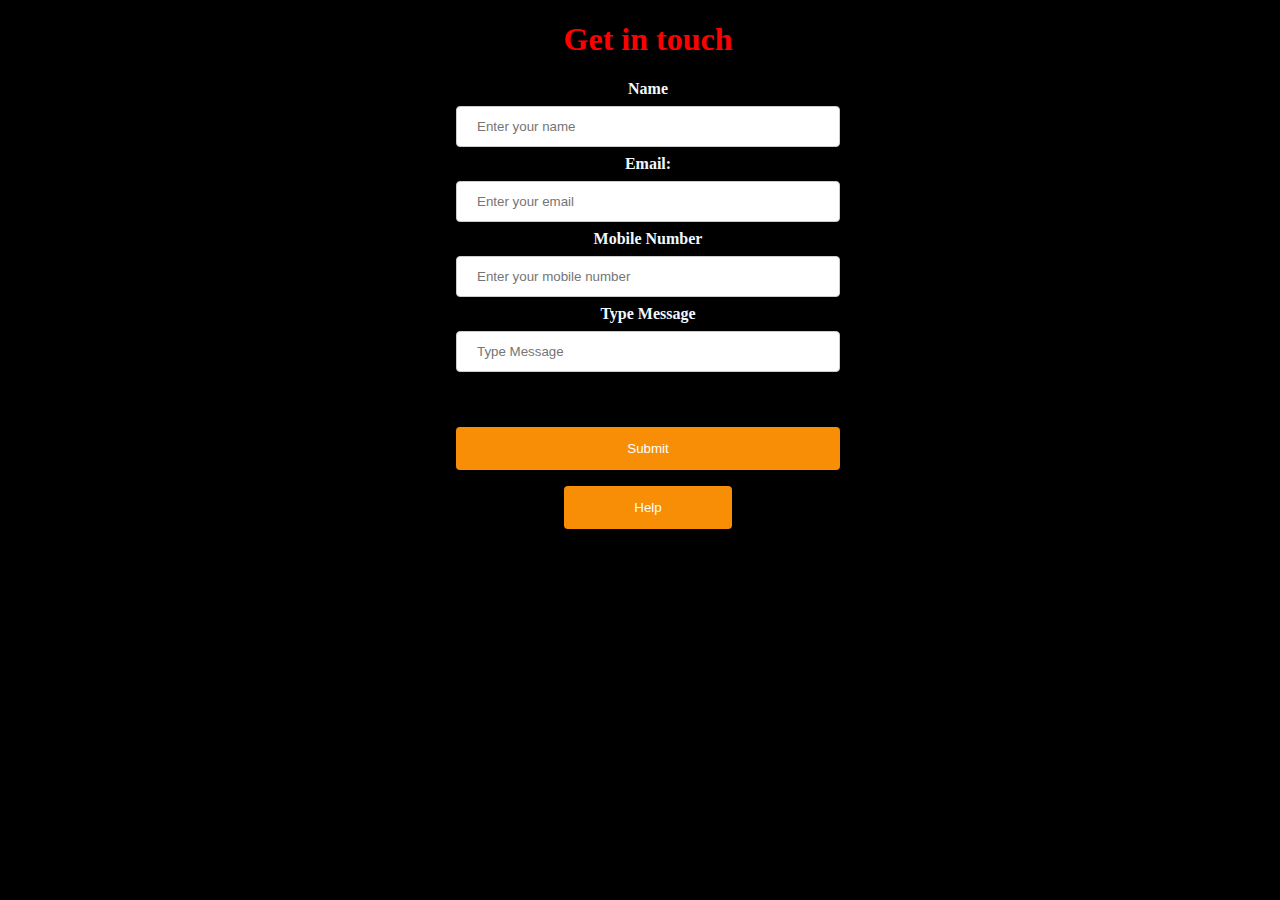
<file: lifefitnessgymm-main/lifefitnessgymm-main/lifefitness/contact.html>
<!DOCTYPE html>
<html lang="en">

<head>
  <meta charset="UTF-8">
  <meta http-equiv="X-UA-Compatible" content="IE=edge">
  <meta name="viewport" content="width=device-width, initial-scale=1.0">
  <title>Contact</title>

</head>

<body>

  
  <h1 align="center" style="color: red;"><b>Get in touch</b></h1> 

  <form align="center" action="https://formsubmit.co/hashbizz01@gmail.com" method="POST">
    <h4> <label type="text" style="color:aliceblue">Name</label><br>
      <input required="" type="text" class="form-control" minlength="3" maxlength="25" pattern="^[a-zA-Z ]*$"
        name="firstName" title="Please enter alphabets" placeholder="Enter your name" value=""><br>
      <label type="text" style="color:aliceblue">Email:</label><br>
      <input type="text" name="email" required="" title="Enter valid email"
        pattern="^[a-zA-Z0-9._%+-]+@[a-zA-Z0-9.-]+\.[a-zA-Z]{2,4}$" placeholder="Enter your email" value=""><br>
      <label for="mobileNo" style="color: aliceblue;">Mobile Number</label><br>
      <input type="text" maxlength="10" name="mobileNo" required="" pattern="[5-9]{1}[0-9]{9}"
        title="Enter valid 10 digit mobile number" placeholder="Enter your mobile number" value="">
      <br>
      <label for="description" style="color: aliceblue;">Type Message </label><br>
      <input type="text" id="description" name="description" placeholder="Type Message" value="" ><br><br>
    </h4>

    <input type="submit" value="Submit"><br>
    <a href="mailto:hashbizz01@gmail.com"><input type="back" value="Help"></a>
  </form>


</body>
<style>

  
  body {
    text-align: justify;
    color: rgb(0, 0, 0);
    width: 100%;
    background-color: black;
    background-repeat: no-repeat;
    background-attachment: fixed;
    background-size: cover;
  }

  input[type=text],
  select {
    width: 30%;
    padding: 12px 20px;
    margin: 8px 0;
    display: inline-block;
    border: 1px solid #ccc;
    border-radius: 4px;
    box-sizing: border-box;
  }

  input[type=submit] {
    width: 30%;
    background-color: #f78e05;
    color: white;
    padding: 14px 20px;
    margin: 8px 0;
    border: none;
    border-radius: 4px;
    cursor: pointer;
  }

  input[type=submit]:hover {
    background-color: #45a049;
  }

  input[type=back] {
    width: 10%;
    background-color: #f78e05;
    color: white;
    padding: 14px 20px;
    margin: 8px 0;
    border: none;
    border-radius: 4px;
    cursor: pointer;
    text-align: center;
  }

  input[type=back]:hover {
    background-color: #45a049;
  }
  








 
</style>

</html>
</file>
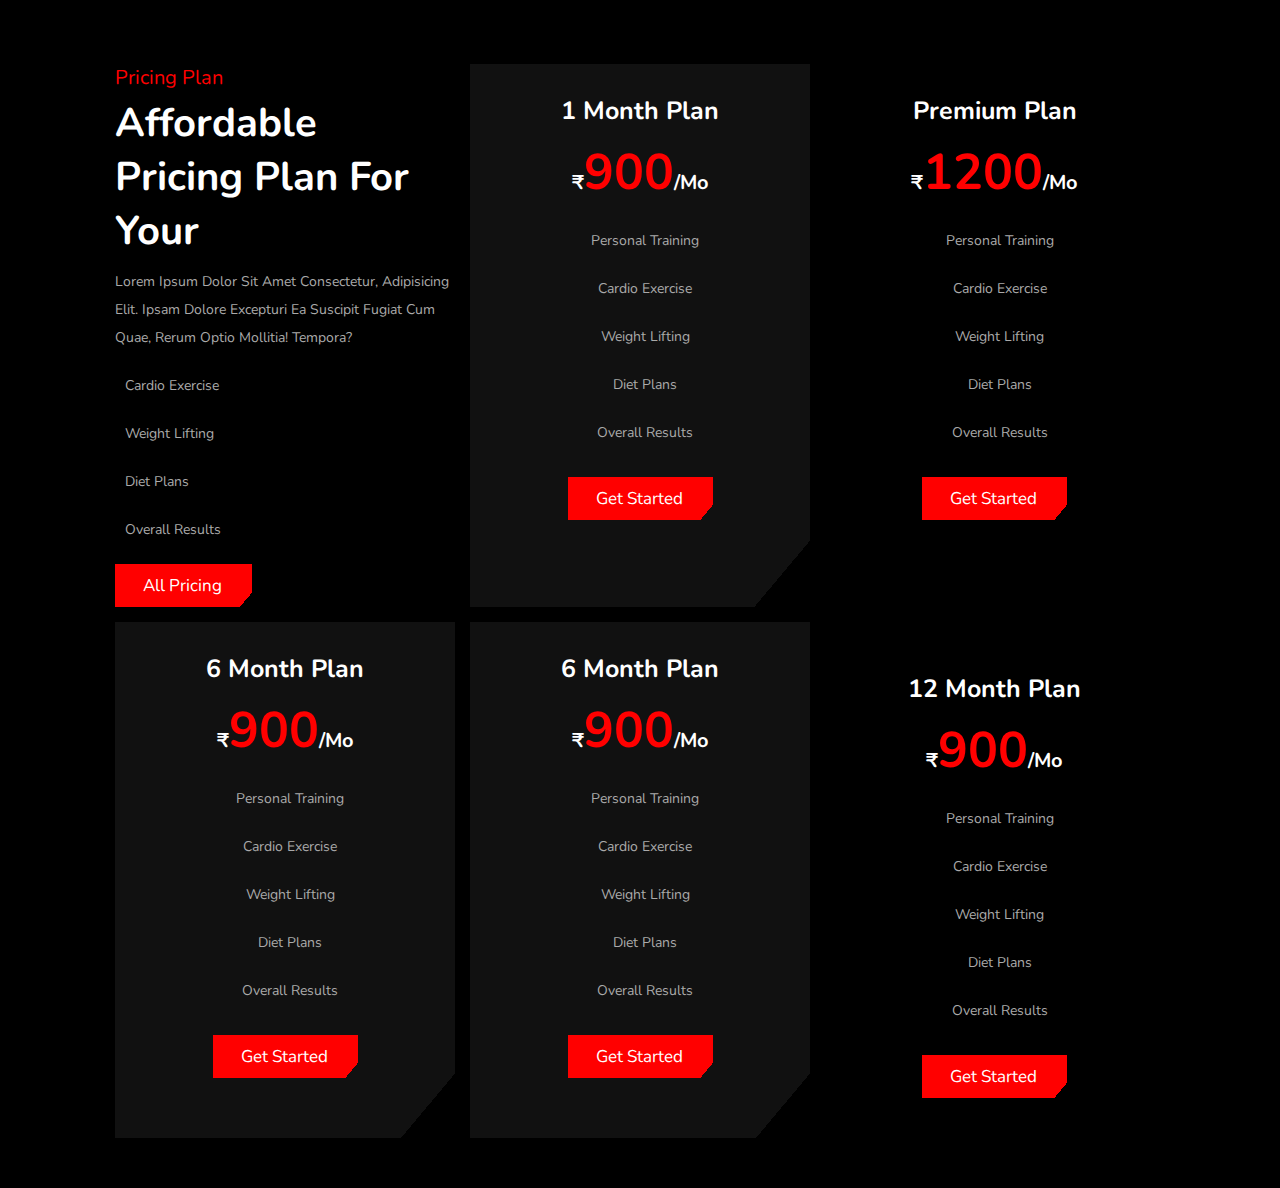
<file: lifefitnessgymm-main/lifefitnessgymm-main/lifefitness/pricing.html>
<!DOCTYPE html>
<html lang="en">
<head>
    <meta charset="UTF-8">
    <meta http-equiv="X-UA-Compatible" content="IE=edge">
    <meta name="viewport" content="width=device-width, initial-scale=1.0">
    <title>Document</title>\
    <link rel="stylesheet" href="./frontpage.css">
</head>
<body>
    <section class="pricing" id="pricing">

        <div class="information">
            <span>pricing plan</span>
            <h3>affordable pricing plan for your</h3>
            <p>Lorem ipsum dolor sit amet consectetur, adipisicing elit. Ipsam dolore excepturi ea suscipit fugiat cum
                quae, rerum optio mollitia! Tempora?</p>
            <p> <i class="fas fa-check"></i> cardio exercise </p>
            <p> <i class="fas fa-check"></i> weight lifting </p>
            <p> <i class="fas fa-check"></i> diet plans </p>
            <p> <i class="fas fa-check"></i> overall results </p>
            <a href="#" class="btn">all pricing</a>
        </div>

        <div class="plan basic">
            <h3>1 month plan</h3>
            <div class="price"><span>₹</span>900<span>/mo</span></div>
            <div class="list">
                <p> <i class="fas fa-check"></i> personal training </p>
                <p> <i class="fas fa-uncheck"></i> cardio exercise </p>
                <p> <i class="fas fa-check"></i> weight lifting </p>
                <p> <i class="fas fa-uncheck"></i> diet plans </p>
                <p> <i class="fas fa-check"></i> overall results </p>
            </div>
            <a href="https://wa.me/9816759576" class="btn">get started</a>
        </div>

        <div class="plan">
            <h3>Premium plan</h3>
            <div class="price"><span>₹</span>1200<span>/mo</span></div>
            <div class="list">
                <p> <i class="fas fa-check"></i> personal training </p>
                <p> <i class="fas fa-check"></i> cardio exercise </p>
                <p> <i class="fas fa-check"></i> weight lifting </p>
                <p> <i class="fas fa-check"></i> diet plans </p>
                <p> <i class="fas fa-check"></i> overall results </p>
            </div>
            <a href="https://wa.me/9816759576" class="btn">get started</a>
        </div>
        <div class="plan basic">
            <h3>6 month plan</h3>
            <div class="price"><span>₹</span>900<span>/mo</span></div>
            <div class="list">
                <p> <i class="fas fa-check"></i> personal training </p>
                <p> <i class="fas fa-uncheck"></i> cardio exercise </p>
                <p> <i class="fas fa-check"></i> weight lifting </p>
                <p> <i class="fas fa-uncheck"></i> diet plans </p>
                <p> <i class="fas fa-check"></i> overall results </p>
            </div>
            <a href="https://wa.me/9816759576" class="btn">get started</a>
        </div>
        <div class="plan basic">
            <h3>6 month plan</h3>
            <div class="price"><span>₹</span>900<span>/mo</span></div>
            <div class="list">
                <p> <i class="fas fa-check"></i> personal training </p>
                <p> <i class="fas fa-uncheck"></i> cardio exercise </p>
                <p> <i class="fas fa-check"></i> weight lifting </p>
                <p> <i class="fas fa-uncheck"></i> diet plans </p>
                <p> <i class="fas fa-check"></i> overall results </p>
            </div>
            <a href="https://wa.me/9816759576" class="btn">get started</a>
        </div>
        <div class="plan">
            
            <div class="plan normal">
                <h3>12 month Plan</h3>
                <div class="price"><span>₹</span>900<span>/mo</span></div>
                <div class="list">
                    <p> <i class="fas fa-check"></i> personal training </p>
                    <p> <i class="fas fa-check"></i> cardio exercise </p>
                    <p> <i class="fas fa-check"></i> weight lifting </p>
                    <p> <i class="fas fa-check"></i> diet plans </p>
                    <p> <i class="fas fa-check"></i> overall results </p>
                </div>
                <a href="https://wa.me/9816759576" class="btn">get started</a>
            </div>
            
            

    </section>
    <script src="./script.js"></script>
</body>



</html>
</file>
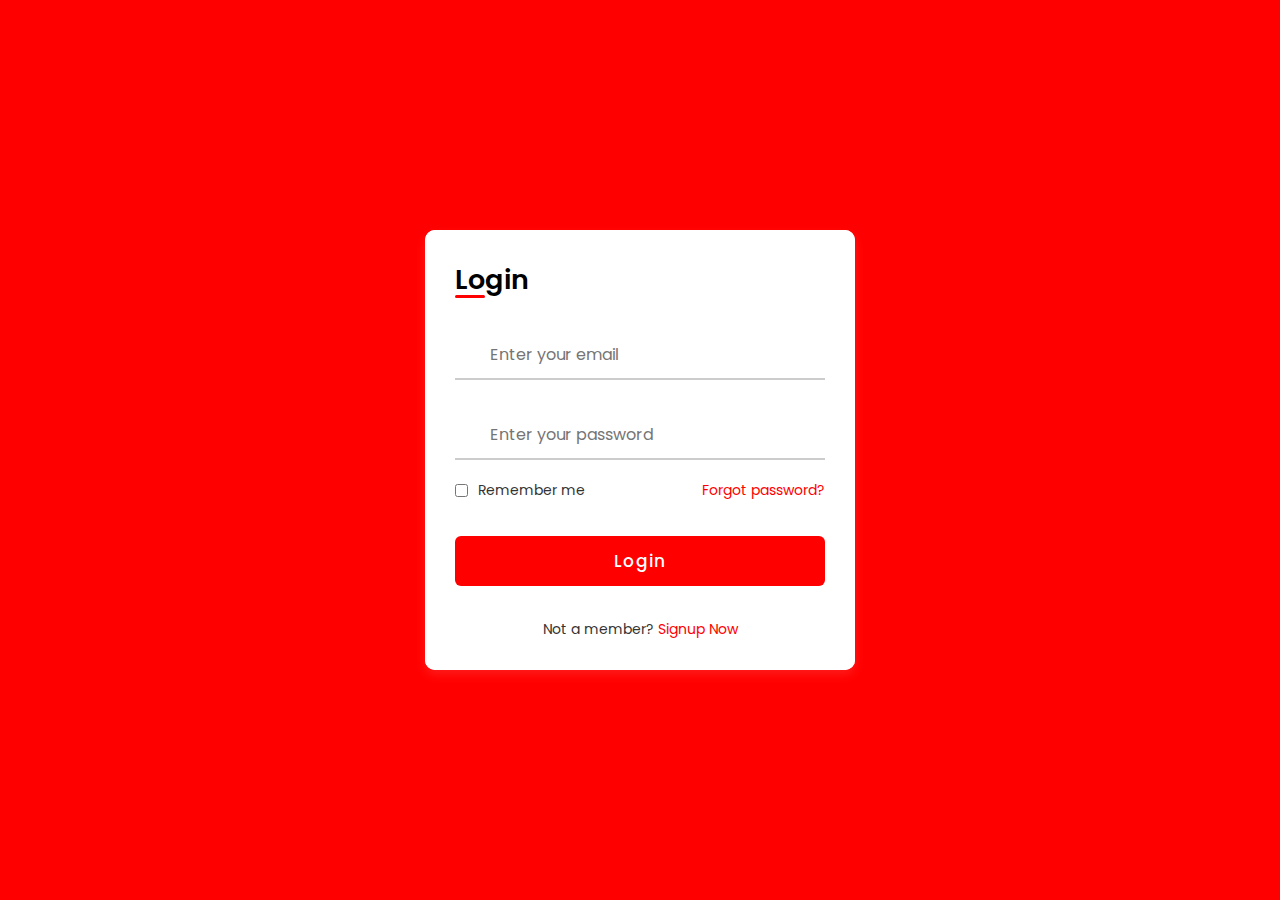
<file: lifefitnessgymm-main/lifefitnessgymm-main/lifefitness/account/account.html>
<!DOCTYPE html>
<!-- Coding By CodingNepal - codingnepalweb.com -->
<html lang="en">
<head>
    <meta charset="UTF-8">
    <meta http-equiv="X-UA-Compatible" content="IE=edge">
    <meta name="viewport" content="width=device-width, initial-scale=1.0">
    
    <!-- ===== Iconscout CSS ===== -->
    <link rel="stylesheet" href="https://unicons.iconscout.com/release/v4.0.0/css/line.css">

    <!-- ===== CSS ===== -->
    <link rel="stylesheet" href="account.css">
         
    <title>Login & Registration Form</title> 
</head>
<body>
    
    <div class="container">
        <div class="forms">
            <div class="form login">
                <span class="title">Login</span>

                <form action="#">
                    <div class="input-field">
                        <input type="text" placeholder="Enter your email" required>
                        <i class="uil uil-envelope icon"></i>
                    </div>
                    <div class="input-field">
                        <input type="password" class="password" placeholder="Enter your password" required>
                        <i class="uil uil-lock icon"></i>
                        <i class="uil uil-eye-slash showHidePw"></i>
                    </div>

                    <div class="checkbox-text">
                        <div class="checkbox-content">
                            <input type="checkbox" id="logCheck">
                            <label for="logCheck" class="text">Remember me</label>
                        </div>
                        
                        <a href="#" class="text">Forgot password?</a>
                    </div>

                    <div class="input-field button">
                        <input type="button" value="Login">
                    </div>
                </form>

                <div class="login-signup">
                    <span class="text">Not a member?
                        <a href="#" class="text signup-link">Signup Now</a>
                    </span>
                </div>
            </div>

            <!-- Registration Form -->
            <div class="form signup">
                <span class="title">Registration</span>

                <form action="#">
                    <div class="input-field">
                        <input type="text" placeholder="Enter your name" required>
                        <i class="uil uil-user"></i>
                    </div>
                    <div class="input-field">
                        <input type="text" placeholder="Enter your email" required>
                        <i class="uil uil-envelope icon"></i>
                    </div>
                    <div class="input-field">
                        <input type="password" class="password" placeholder="Create a password" required>
                        <i class="uil uil-lock icon"></i>
                    </div>
                    <div class="input-field">
                        <input type="password" class="password" placeholder="Confirm a password" required>
                        <i class="uil uil-lock icon"></i>
                        <i class="uil uil-eye-slash showHidePw"></i>
                    </div>

                    <div class="checkbox-text">
                        <div class="checkbox-content">
                            <input type="checkbox" id="termCon">
                            <label for="termCon" class="text">I accepted all terms and conditions</label>
                        </div>
                    </div>

                    <div class="input-field button">
                        <input type="button" value="Signup">
                    </div>
                </form>

                <div class="login-signup">
                    <span class="text">Already a member?
                        <a href="#" class="text login-link">Login Now</a>
                    </span>
                </div>
            </div>
        </div>
    </div>

     <script src="account.js"></script> 
</body>
</html>
</file>
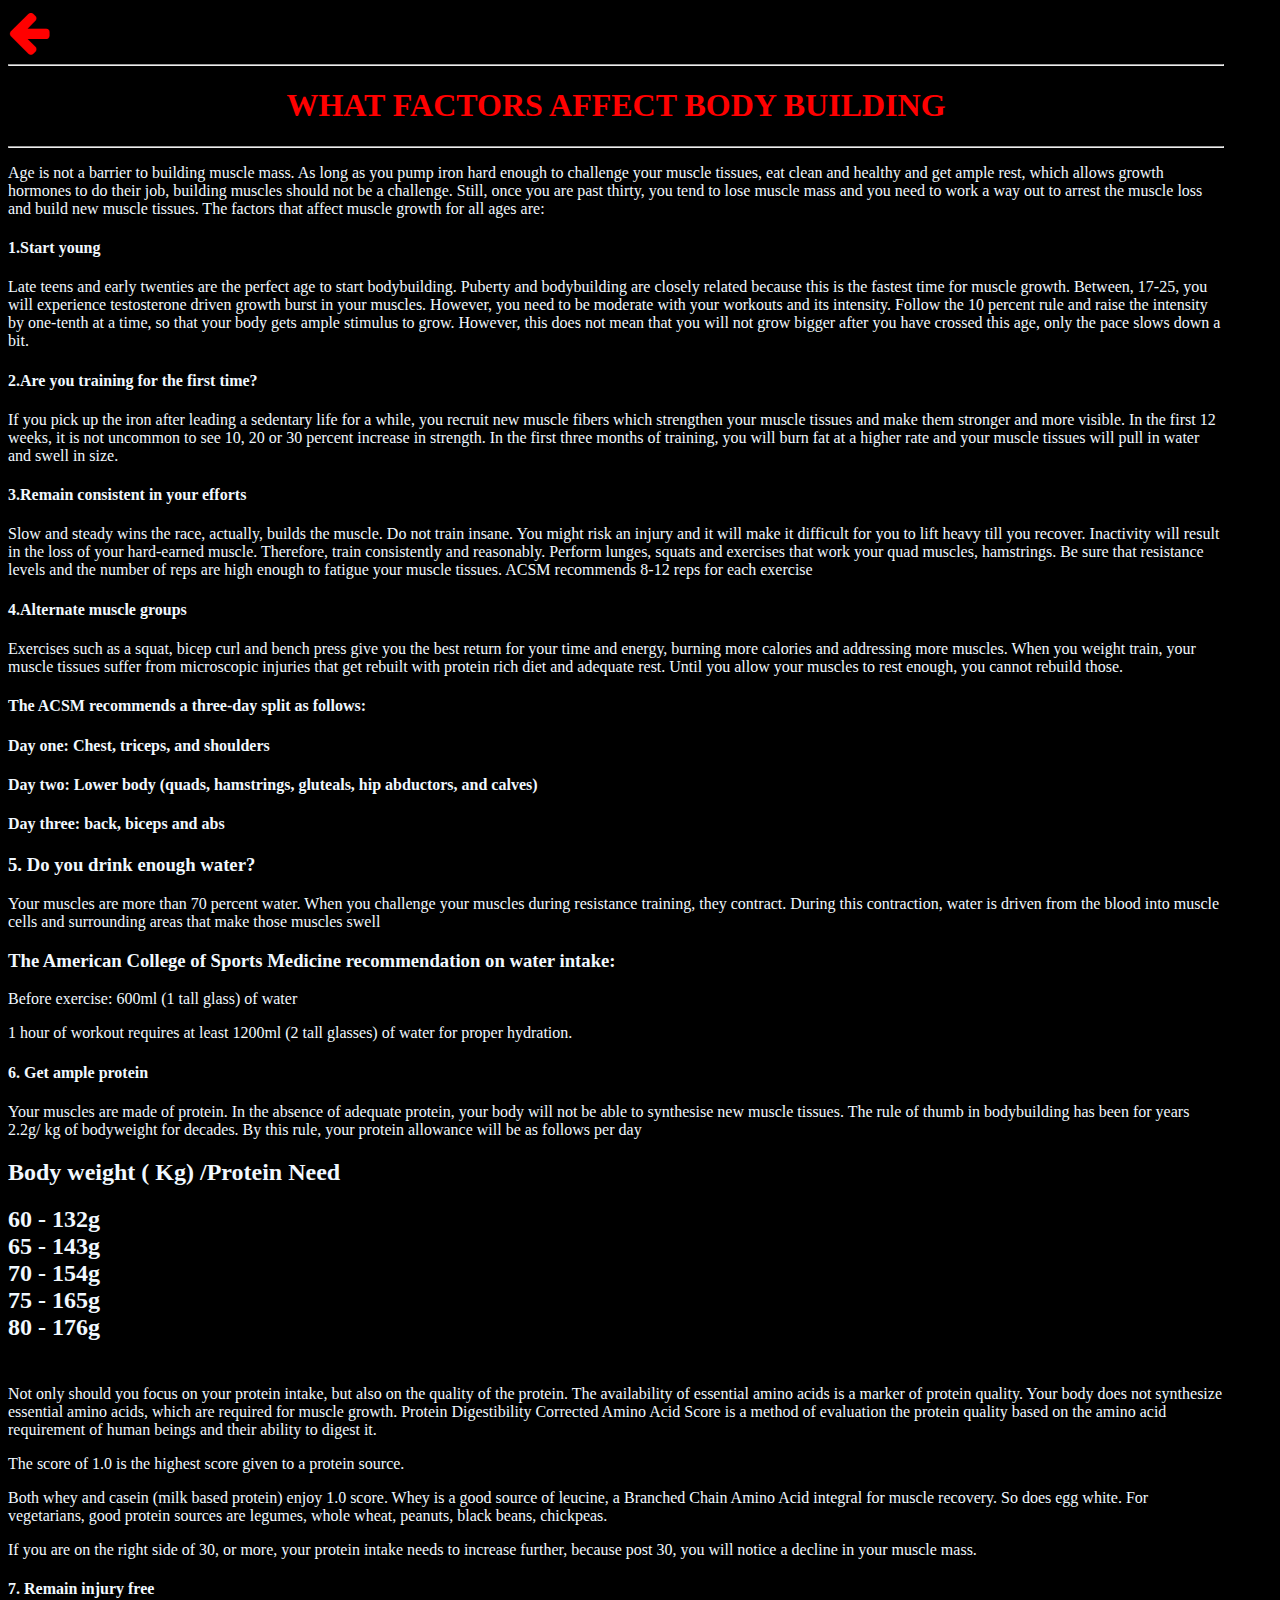
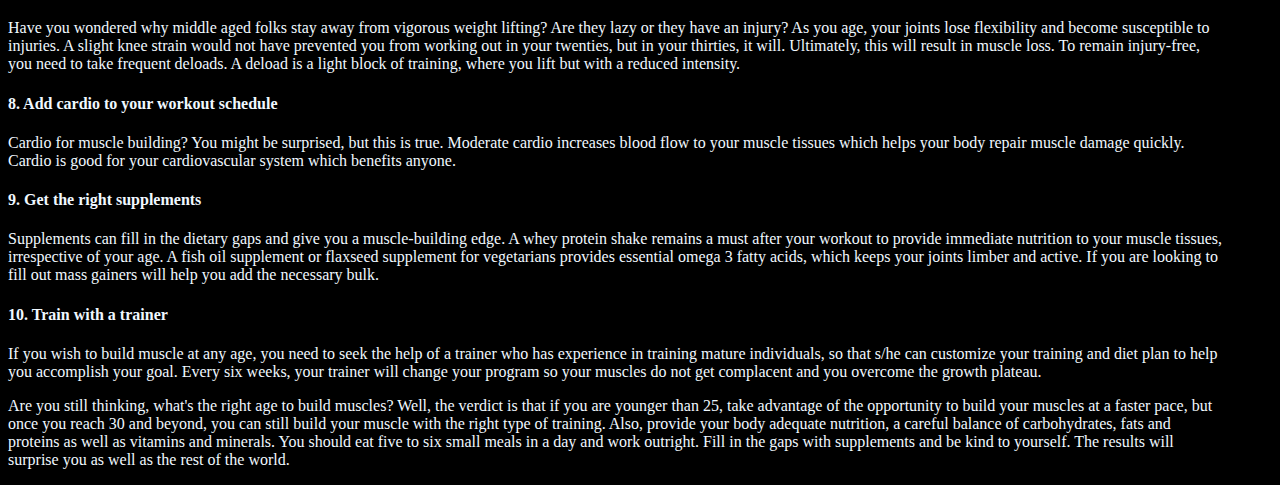
<file: lifefitnessgymm-main/lifefitnessgymm-main/lifefitness/featuresreadmore/bodyreadmore.html>
<!DOCTYPE html>
<html lang="en">
<head>
    <meta charset="UTF-8">
    <meta http-equiv="X-UA-Compatible" content="IE=edge">
    <meta name="viewport" content="width=device-width, initial-scale=1.0">
    <title>Lifefitness body building  Readmore</title>
    <link rel="stylesheet" href="https://cdnjs.cloudflare.com/ajax/libs/font-awesome/4.7.0/css/font-awesome.min.css"></head>
<body>
    <a href="../index.html"><i class="fa fa-arrow-left" style="font-size:48px;color:red"></i></a><hr>
    
<h1 style="color:red" align="center">WHAT FACTORS AFFECT BODY BUILDING</h1><hr>

    <p>Age is not a barrier to building muscle mass. As long as you pump iron hard enough to challenge your muscle tissues, eat clean and healthy and get ample rest, which allows growth hormones to do their job, building muscles should not be a challenge. Still, once you are past thirty, you tend to lose muscle mass and you need to work a way out to arrest the muscle loss and build new muscle tissues. The factors that affect muscle growth for all ages are:</p>
    
    <h4>1.Start young</h4>
    
    <p>Late teens and early twenties are the perfect age to start bodybuilding.  Puberty and bodybuilding are closely related because this is the fastest time for muscle growth. Between, 17-25, you will experience testosterone driven growth burst in your muscles. However, you need to be moderate with your workouts and its intensity. Follow the 10 percent rule and raise the intensity by one-tenth at a time, so that your body gets ample stimulus to grow. However, this does not mean that you will not grow bigger after you have crossed this age, only the pace slows down a bit.</p>
    
    <h4>2.Are you training for the first time?</h4>
    
    <p>If you pick up the iron after leading a sedentary life for a while, you recruit new muscle fibers which strengthen your muscle tissues and make them stronger and more visible.  In the first 12 weeks, it is not uncommon to see 10, 20 or 30 percent increase in strength. In the first three months of training, you will burn fat at a higher rate and your muscle tissues will pull in water and swell in size.</p>
    
    <h4>3.Remain consistent in your efforts</h4>
    
    <p>Slow and steady wins the race, actually, builds the muscle. Do not train insane. You might risk an injury and it will make it difficult for you to lift heavy till you recover. Inactivity will result in the loss of your hard-earned muscle. Therefore, train consistently and reasonably. Perform lunges, squats and exercises that work your quad muscles, hamstrings. Be sure that resistance levels and the number of reps are high enough to fatigue your muscle tissues. ACSM recommends 8-12 reps for each exercise</p>
    
    <h4>4.Alternate muscle groups</h4>
    
    <p>Exercises such as a squat, bicep curl and bench press give you the best return for your time and energy, burning more calories and addressing more muscles. When you weight train, your muscle tissues suffer from microscopic injuries that get rebuilt with protein rich diet and adequate rest. Until you allow your muscles to rest enough, you cannot rebuild those.
    </p>
    <h4>The ACSM recommends a three-day split as follows:</h4>
    
    <h4>Day one: Chest, triceps, and shoulders</h4>
    <h4>Day two: Lower body (quads, hamstrings, gluteals, hip abductors, and calves)</h4>
    <h4>Day three: back, biceps and abs</h4>
    <h3>5.      Do you drink enough water?</h3>
    
    <p>Your muscles are more than 70 percent water. When you challenge your muscles during resistance training, they contract. During this contraction, water is driven from the blood into muscle cells and surrounding areas that make those muscles swell</p>
    
    <h3>The American College of Sports Medicine recommendation on water intake:</h3>
    
   <p>Before exercise: 600ml (1 tall glass) of water</p>
    <p>1 hour of workout requires at least 1200ml (2 tall glasses) of water for proper hydration.</p>
    <h4>6.      Get ample protein</h4>
    
    <p>Your muscles are made of protein. In the absence of adequate protein, your body will not be able to synthesise new muscle tissues. The rule of thumb in bodybuilding has been for years 2.2g/ kg of bodyweight for decades. By this rule, your protein allowance will be as follows per day</p>
    <table><td><tr><h2>
        Body weight ( Kg) /Protein Need<h2> 
                    <li>60 - 132g </li>
                    <li>65 - 143g</li>
                    <li>70 - 154g</li>
                    <li>75 - 165g </li>
                    <li>80 - 176g</li> 
    </tr></td></table>
    
    
    <p>Not only should you focus on your protein intake, but also on the quality of the protein. The availability of essential amino acids is a marker of protein quality. Your body does not synthesize essential amino acids, which are required for muscle growth. Protein Digestibility Corrected Amino Acid Score is a method of evaluation the protein quality based on the amino acid requirement of human beings and their ability to digest it.</p>
    
    <p>The score of 1.0 is the highest score given to a protein source.</p>
    
    <p>Both whey and casein (milk based protein) enjoy 1.0 score.  Whey is a good source of leucine, a Branched Chain Amino Acid integral for muscle recovery. So does egg white. For vegetarians, good protein sources are legumes, whole wheat, peanuts, black beans, chickpeas. </p>
    
    <p>If you are on the right side of 30, or more, your protein intake needs to increase further, because post 30, you will notice a decline in your muscle mass.</p>
    
    <h4>7.      Remain injury free</h4>
    
    <p>Have you wondered why middle aged folks stay away from vigorous weight lifting? Are they lazy or they have an injury? As you age, your joints lose flexibility and become susceptible to injuries. A slight knee strain would not have prevented you from working out in your twenties, but in your thirties, it will. Ultimately, this will result in muscle loss. To remain injury-free, you need to take frequent deloads. A deload is a light block of training, where you lift but with a reduced intensity.</p>
    
    <h4>8.      Add cardio to your workout schedule</h4>
    <p>Cardio for muscle building? You might be surprised, but this is true. Moderate cardio increases blood flow to your muscle tissues which helps your body repair muscle damage quickly. Cardio is good for your cardiovascular system which benefits anyone.</p>
    
    <h4>9.      Get the right supplements</h4>
    
    <p>Supplements can fill in the dietary gaps and give you a muscle-building edge. A whey protein shake remains a must after your workout to provide immediate nutrition to your muscle tissues, irrespective of your age. A fish oil supplement or flaxseed supplement for vegetarians provides essential omega 3 fatty acids, which keeps your joints limber and active. If you are looking to fill out mass gainers will help you add the necessary bulk.</p>
    
  <h4>10. Train with a trainer</h4>
    
    <p>If you wish to build muscle at any age, you need to seek the help of a trainer who has experience in training mature individuals, so that s/he can customize your training and diet plan to help you accomplish your goal.  Every six weeks, your trainer will change your program so your muscles do not get complacent and you overcome the growth plateau.</p>
    
    <p>Are you still thinking, what's the right age to build muscles? Well, the verdict is that if you are younger than 25, take advantage of the opportunity to build your muscles at a faster pace, but once you reach 30 and beyond, you can still build your muscle with the right type of training. Also, provide your body adequate nutrition, a careful balance of carbohydrates, fats and proteins as well as vitamins and minerals.  You should eat five to six small meals in a day and work outright. Fill in the gaps with supplements and be kind to yourself. The results will surprise you as well as the rest of the world.</p> 
</body>
<style>
body {
    text-align: fixed;
    color: aliceblue;
    background-color:black;
    width:95%;
}    
</style>

</html>
</file>
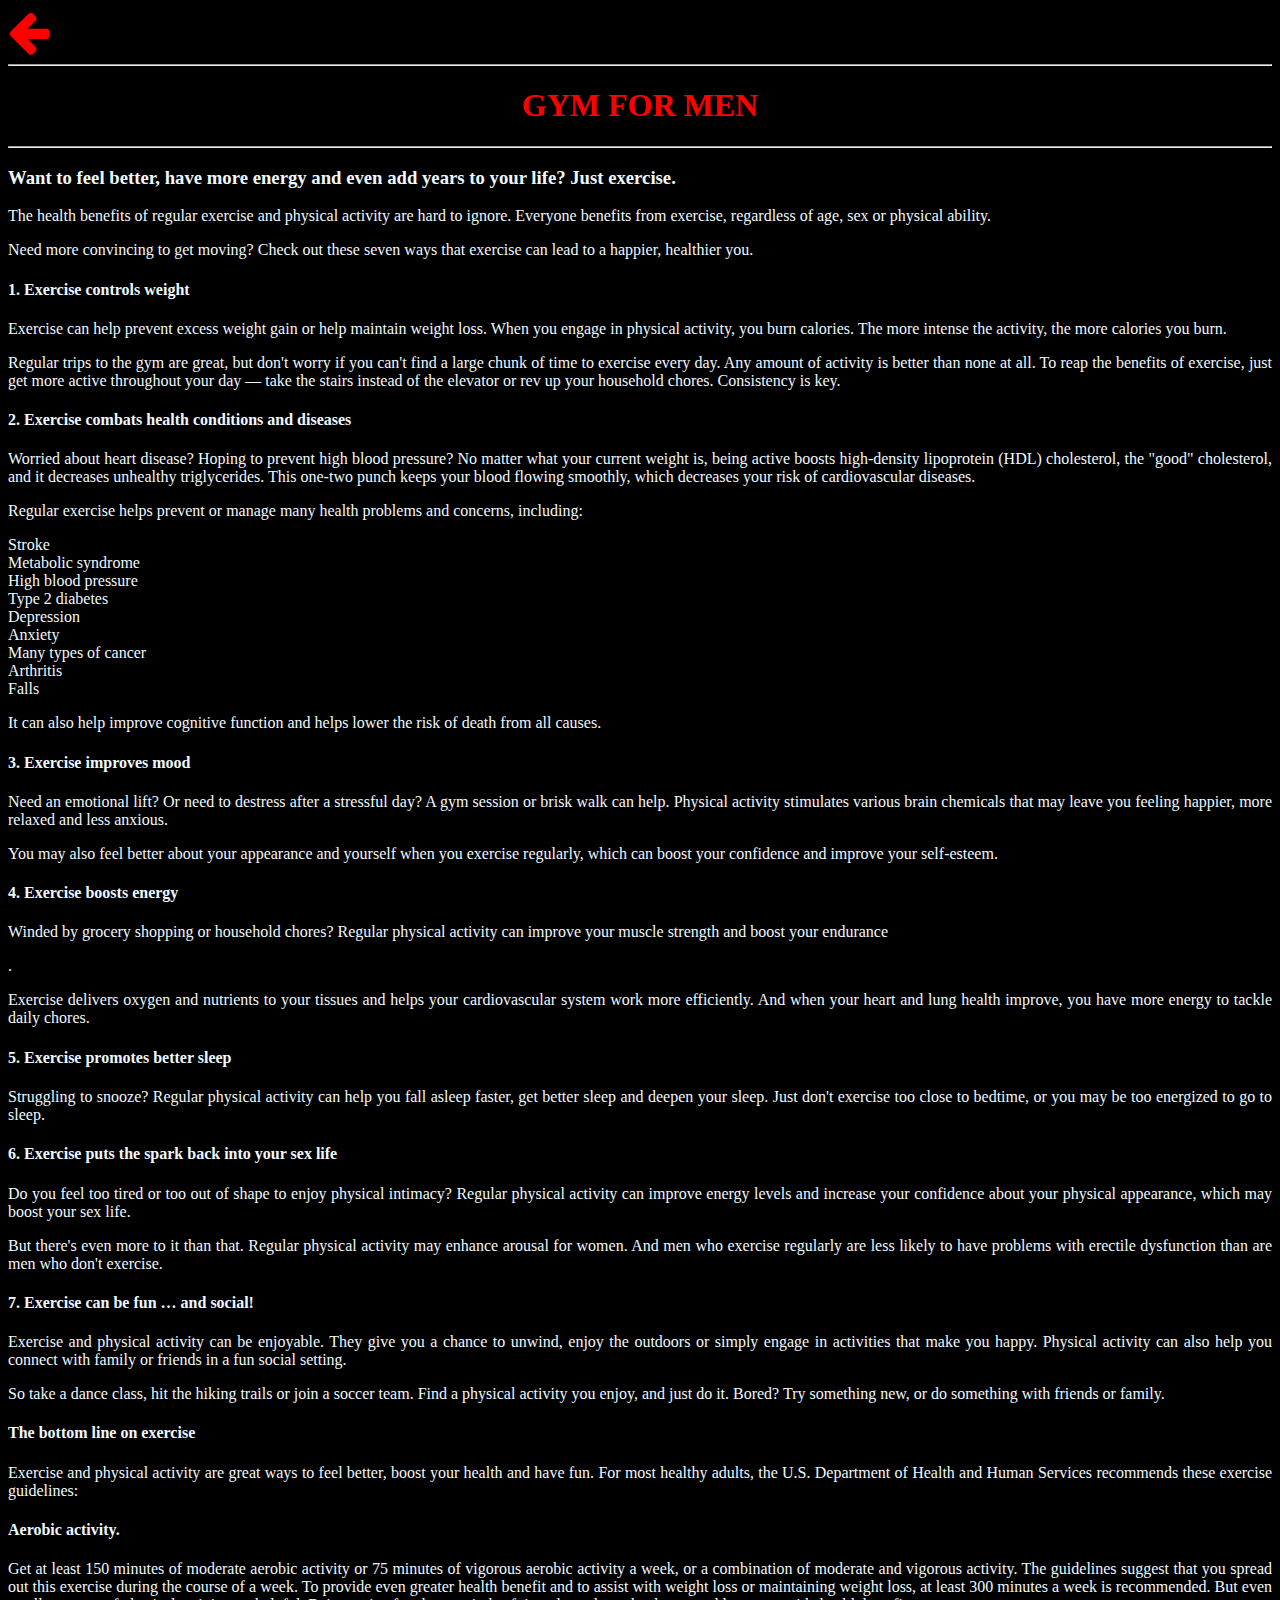
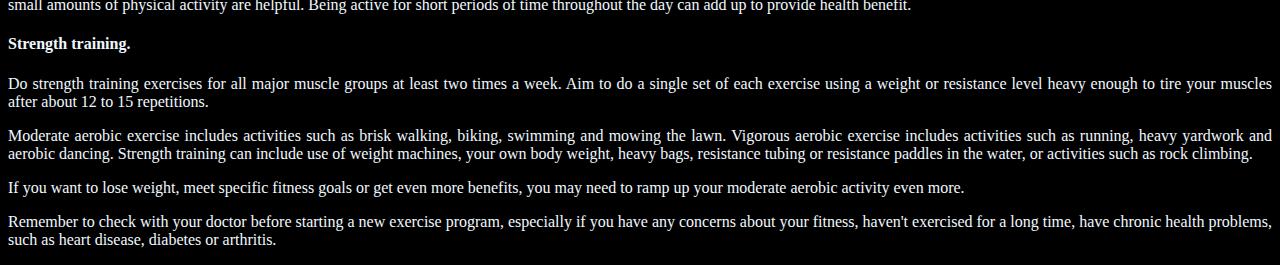
<file: lifefitnessgymm-main/lifefitnessgymm-main/lifefitness/featuresreadmore/gymformenreadmore.html>
<!DOCTYPE html>
<html lang="en">
<head>
    <meta charset="UTF-8">
    <meta http-equiv="X-UA-Compatible" content="IE=edge">
    <meta name="viewport" content="width=device-width, initial-scale=1.0">
    <title>Lifefitness body gym for men Readmore</title>
    <link rel="stylesheet" href="https://cdnjs.cloudflare.com/ajax/libs/font-awesome/4.7.0/css/font-awesome.min.css">
</head>
<body>
    <a href="../index.html"><i class="fa fa-arrow-left" style="font-size:48px;color:red"></i></a><hr>

<h1 style="color: red;"" align="center">GYM FOR MEN</h1><hr>
    <p><h3>Want to feel better, have more energy and even add years to your life? Just exercise.</h3></p>

    <p>The health benefits of regular exercise and physical activity are hard to ignore. Everyone benefits from exercise, regardless of age, sex or physical ability.</p>
    
    <p>Need more convincing to get moving? Check out these seven ways that exercise can lead to a happier, healthier you.</p>
    
    <h4>1. Exercise controls weight</h4>
    <p>Exercise can help prevent excess weight gain or help maintain weight loss. When you engage in physical activity, you burn calories. The more intense the activity, the more calories you burn.</p>
    
    <p>Regular trips to the gym are great, but don't worry if you can't find a large chunk of time to exercise every day. Any amount of activity is better than none at all. To reap the benefits of exercise, just get more active throughout your day — take the stairs instead of the elevator or rev up your household chores. Consistency is key.
    </p>
    <h4>2. Exercise combats health conditions and diseases</h4>
    <p>Worried about heart disease? Hoping to prevent high blood pressure? No matter what your current weight is, being active boosts high-density lipoprotein (HDL) cholesterol, the "good" cholesterol, and it decreases unhealthy triglycerides. This one-two punch keeps your blood flowing smoothly, which decreases your risk of cardiovascular diseases.</p>
    
    <p>Regular exercise helps prevent or manage many health problems and concerns, including:</p>
    
    <li>Stroke</li>
    <li>Metabolic syndrome</li>
    <li>High blood pressure</li>
    <li>Type 2 diabetes</li>
    <li>Depression</li>
    <li>Anxiety</li>
    <li>Many types of cancer</li>
    <li>Arthritis</li>
    <li>Falls</li>
    <p>It can also help improve cognitive function and helps lower the risk of death from all causes.</p>
    
    <h4>3. Exercise improves mood</h4>
    <p>Need an emotional lift? Or need to destress after a stressful day? A gym session or brisk walk can help. Physical activity stimulates various brain chemicals that may leave you feeling happier, more relaxed and less anxious.</p>
    
    <p>You may also feel better about your appearance and yourself when you exercise regularly, which can boost your confidence and improve your self-esteem.</p>
    
    <h4>4. Exercise boosts energy</h4>
    <p>Winded by grocery shopping or household chores? Regular physical activity can improve your muscle strength and boost your endurance</p>.
    
   <p>Exercise delivers oxygen and nutrients to your tissues and helps your cardiovascular system work more efficiently. And when your heart and lung health improve, you have more energy to tackle daily chores.</p>
    
    <h4>5. Exercise promotes better sleep</h4>
    <p>Struggling to snooze? Regular physical activity can help you fall asleep faster, get better sleep and deepen your sleep. Just don't exercise too close to bedtime, or you may be too energized to go to sleep.</p>
    
    <h4>6. Exercise puts the spark back into your sex life</h4>
    <p>Do you feel too tired or too out of shape to enjoy physical intimacy? Regular physical activity can improve energy levels and increase your confidence about your physical appearance, which may boost your sex life.</p>
    
    <p>But there's even more to it than that. Regular physical activity may enhance arousal for women. And men who exercise regularly are less likely to have problems with erectile dysfunction than are men who don't exercise.</p>
    
    <h4>7. Exercise can be fun … and social!</h4>
    <p>Exercise and physical activity can be enjoyable. They give you a chance to unwind, enjoy the outdoors or simply engage in activities that make you happy. Physical activity can also help you connect with family or friends in a fun social setting.</p>
    
    <p>So take a dance class, hit the hiking trails or join a soccer team. Find a physical activity you enjoy, and just do it. Bored? Try something new, or do something with friends or family.</p>
    
    <h4>The bottom line on exercise</h4>
    <p>Exercise and physical activity are great ways to feel better, boost your health and have fun. For most healthy adults, the U.S. Department of Health and Human Services recommends these exercise guidelines:</p>
    
    <p><h4><li>Aerobic activity.</li></h4> Get at least 150 minutes of moderate aerobic activity or 75 minutes of vigorous aerobic activity a week, or a combination of moderate and vigorous activity. The guidelines suggest that you spread out this exercise during the course of a week. To provide even greater health benefit and to assist with weight loss or maintaining weight loss, at least 300 minutes a week is recommended. But even small amounts of physical activity are helpful. Being active for short periods of time throughout the day can add up to provide health benefit.</p>
    
    <p><h4><li>Strength training.</li> </h4>Do strength training exercises for all major muscle groups at least two times a week. Aim to do a single set of each exercise using a weight or resistance level heavy enough to tire your muscles after about 12 to 15 repetitions.</p>
    <p>Moderate aerobic exercise includes activities such as brisk walking, biking, swimming and mowing the lawn. Vigorous aerobic exercise includes activities such as running, heavy yardwork and aerobic dancing. Strength training can include use of weight machines, your own body weight, heavy bags, resistance tubing or resistance paddles in the water, or activities such as rock climbing.</p>
    
    <p>If you want to lose weight, meet specific fitness goals or get even more benefits, you may need to ramp up your moderate aerobic activity even more.</p>
    
    <p>Remember to check with your doctor before starting a new exercise program, especially if you have any concerns about your fitness, haven't exercised for a long time, have chronic health problems, such as heart disease, diabetes or arthritis.</p>
    
</body>
<style>
body {
    text-align: justify;
    color: aliceblue;
    background-color:black;
    margin: 95;
}    
</style>

</html>
</file>
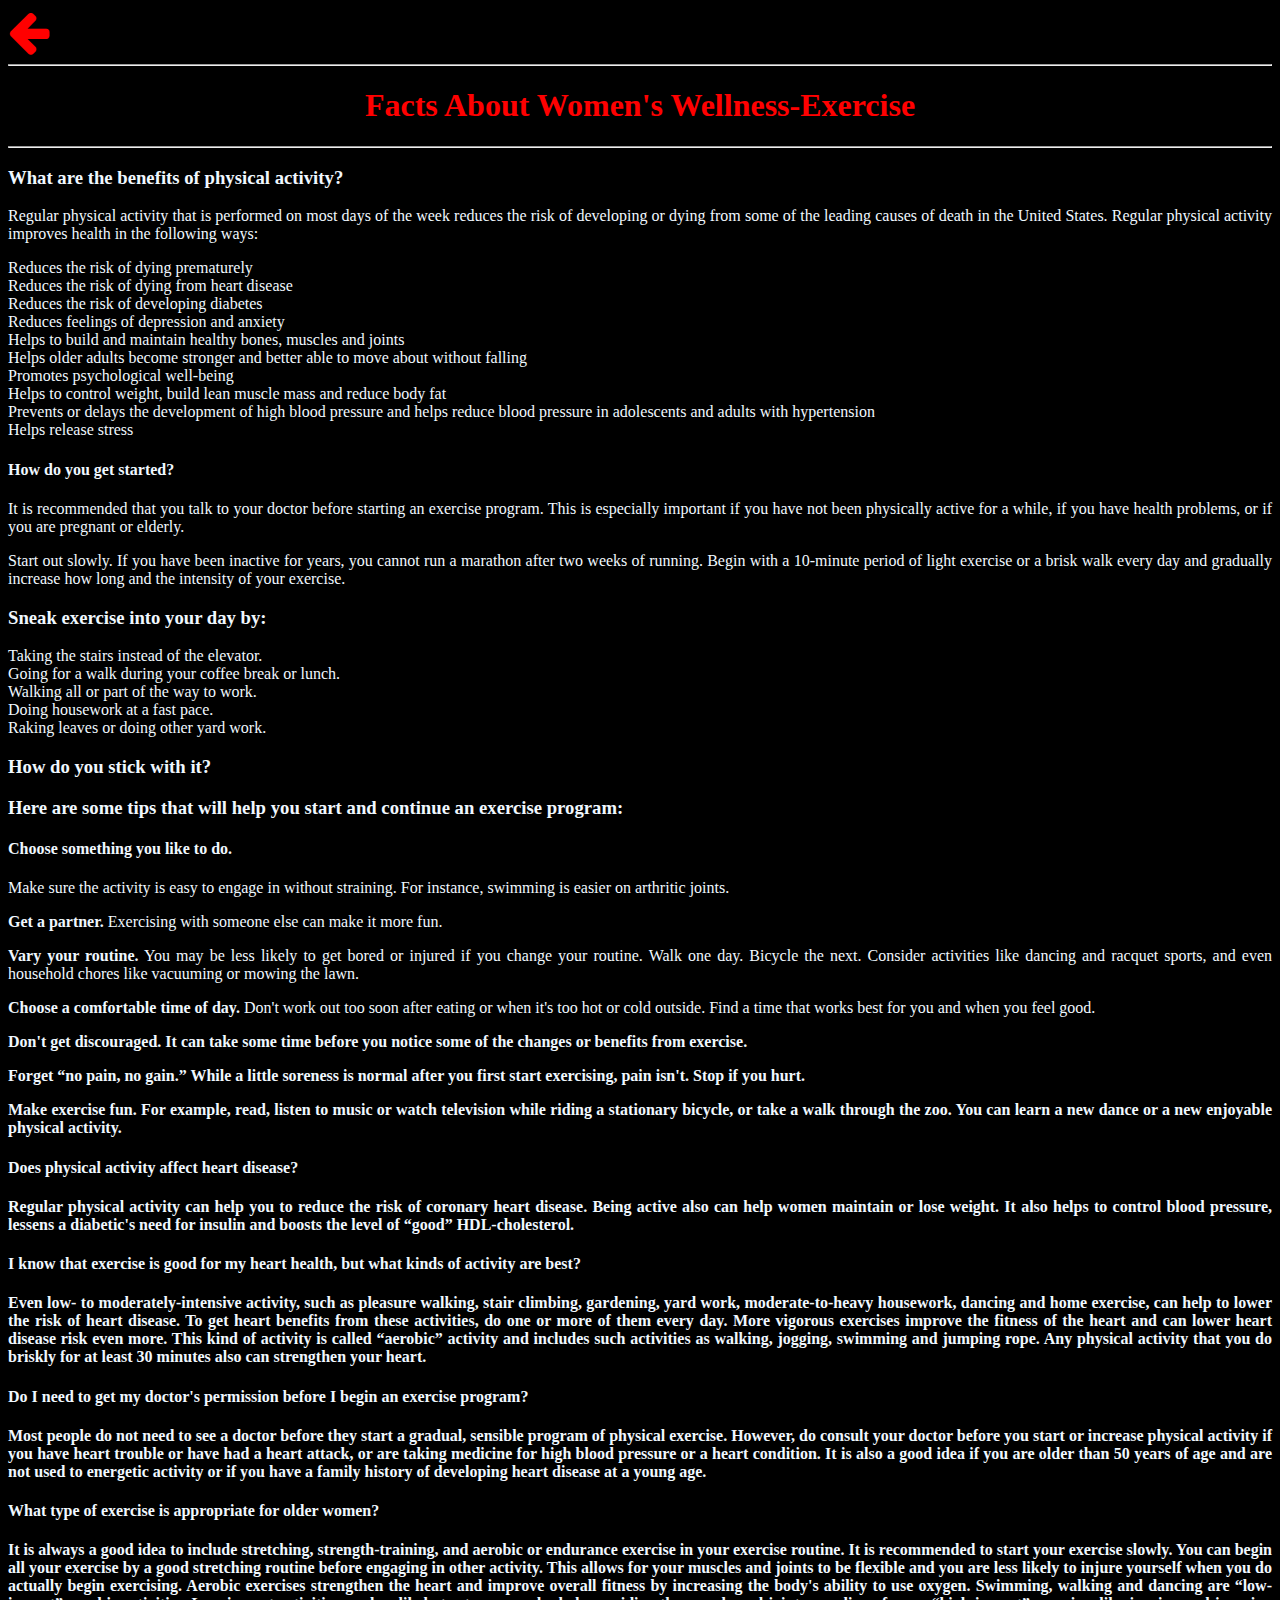
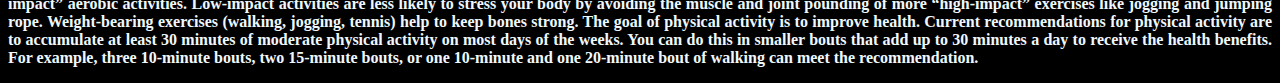
<file: lifefitnessgymm-main/lifefitnessgymm-main/lifefitness/featuresreadmore/gymforwomen.html>
<!DOCTYPE html>
<html lang="en">
<head>
    <meta charset="UTF-8">
    <meta http-equiv="X-UA-Compatible" content="IE=edge">
    <meta name="viewport" content="width=device-width, initial-scale=1.0">
    <title>Lifefitness body gym for women Readmore</title>
    <link rel="stylesheet" href="https://cdnjs.cloudflare.com/ajax/libs/font-awesome/4.7.0/css/font-awesome.min.css">
</head>
<body>
    <a href="../index.html"><i class="fa fa-arrow-left" style="font-size:48px;color:red"></i></a><hr>
    <h1 style="color: red;"align="center">Facts About Women's Wellness-Exercise</h1><hr>
    <h3>What are the benefits of physical activity?</h3>
    <p>Regular physical activity that is performed on most days of the week reduces the risk of developing or dying from some of the leading causes of death in the United States. Regular physical activity improves health in the following ways:</p>
    
    <li>Reduces the risk of dying prematurely</li>
    <li>Reduces the risk of dying from heart disease</li>
    <li>Reduces the risk of developing diabetes</li>
    <li>Reduces feelings of depression and anxiety</li>
    <li>Helps to build and maintain healthy bones, muscles and joints</li>
    <li>Helps older adults become stronger and better able to move about without falling</li>
    <li>Promotes psychological well-being</li>
    <li>Helps to control weight, build lean muscle mass and reduce body fat</li>
    <li>Prevents or delays the development of high blood pressure and helps reduce blood pressure in adolescents and adults with hypertension</li>
    <li>Helps release stress</li>
    <h4>How do you get started?</h4>
    <p>It is recommended that you talk to your doctor before starting an exercise program. This is especially important if you have not been physically active for a while, if you have health problems, or if you are pregnant or elderly.</p>
    
    <p>Start out slowly. If you have been inactive for years, you cannot run a marathon after two weeks of running. Begin with a 10-minute period of light exercise or a brisk walk every day and gradually increase how long and the intensity of your exercise.</p>
    
    <h3>Sneak exercise into your day by:</h3>
    
    <li>Taking the stairs instead of the elevator.</li>
    <li>Going for a walk during your coffee break or lunch.</li>
    <li>Walking all or part of the way to work.</li>
    <li>Doing housework at a fast pace.</li> 
    <li>Raking leaves or doing other yard work.</li>
    <h3>How do you stick with it?</h3>
    <h3>Here are some tips that will help you start and continue an exercise program:</h3>
    
   <p> <h4><li>Choose something you like to do.</li></h4> Make sure the activity is easy to engage in without straining. For instance, swimming is easier on arthritic joints.</p>
    <p><li><b>Get a partner.</b> Exercising with someone else can make it more fun.</li></p>
    <p><li><b> Vary your routine.</b>  You may be less likely to get bored or injured if you change your routine. Walk one day. Bicycle the next. Consider activities like dancing and racquet sports, and even household chores like vacuuming or mowing the lawn.</li></p>
    <p><li><b>Choose a comfortable time of day.</b> Don't work out too soon after eating or when it's too hot or cold outside. Find a time that works best for you and when you feel good.</li></p>
    <p><li><b>Don't get discouraged.<b> It can take some time before you notice some of the changes or benefits from exercise.</li></p>
    <p><li><b>Forget “no pain, no gain.”<b> While a little soreness is normal after you first start exercising, pain isn't. Stop if you hurt.</li></p>
    <p><li><b>Make exercise fun.</b> For example, read, listen to music or watch television while riding a stationary bicycle, or take a walk through the zoo. You can learn a new dance or a new enjoyable physical activity.</li></p>
    <h4>Does physical activity affect heart disease?</h4>
    <p></p>Regular physical activity can help you to reduce the risk of coronary heart disease. Being active also can help women maintain or lose weight. It also helps to control blood pressure, lessens a diabetic's need for insulin and boosts the level of “good” HDL-cholesterol.
    
    <h4>I know that exercise is good for my heart health, but what kinds of activity are best?</h4>
    <p>Even low- to moderately-intensive activity, such as pleasure walking, stair climbing, gardening, yard work, moderate-to-heavy housework, dancing and home exercise, can help to lower the risk of heart disease. To get heart benefits from these activities, do one or more of them every day. More vigorous exercises improve the fitness of the heart and can lower heart disease risk even more. This kind of activity is called “aerobic” activity and includes such activities as walking, jogging, swimming and jumping rope. Any physical activity that you do briskly for at least 30 minutes also can strengthen your heart.
    </p>
    <h4>Do I need to get my doctor's permission before I begin an exercise program?</h4>
    <p>Most people do not need to see a doctor before they start a gradual, sensible program of physical exercise. However, do consult your doctor before you start or increase physical activity if you have heart trouble or have had a heart attack, or are taking medicine for high blood pressure or a heart condition. It is also a good idea if you are older than 50 years of age and are not used to energetic activity or if you have a family history of developing heart disease at a young age.</p>
    
    <h4>What type of exercise is appropriate for older women?</h4>
    <p>It is always a good idea to include stretching, strength-training, and aerobic or endurance exercise in your exercise routine. It is recommended to start your exercise slowly. You can begin all your exercise by a good stretching routine before engaging in other activity. This allows for your muscles and joints to be flexible and you are less likely to injure yourself when you do actually begin exercising. Aerobic exercises strengthen the heart and improve overall fitness by increasing the body's ability to use oxygen. Swimming, walking and dancing are “low-impact” aerobic activities. Low-impact activities are less likely to stress your body by avoiding the muscle and joint pounding of more “high-impact” exercises like jogging and jumping rope. Weight-bearing exercises (walking, jogging, tennis) help to keep bones strong. The goal of physical activity is to improve health. Current recommendations for physical activity are to accumulate at least 30 minutes of moderate physical activity on most days of the weeks. You can do this in smaller bouts that add up to 30 minutes a day to receive the health benefits. For example, three 10-minute bouts, two 15-minute bouts, or one 10-minute and one 20-minute bout of walking can meet the recommendation.</p>
</body>
<style>
body {
    text-align: justify;
    color: aliceblue;
    background-color:black;
    width:95;
}    
</style>

</html>
</file>
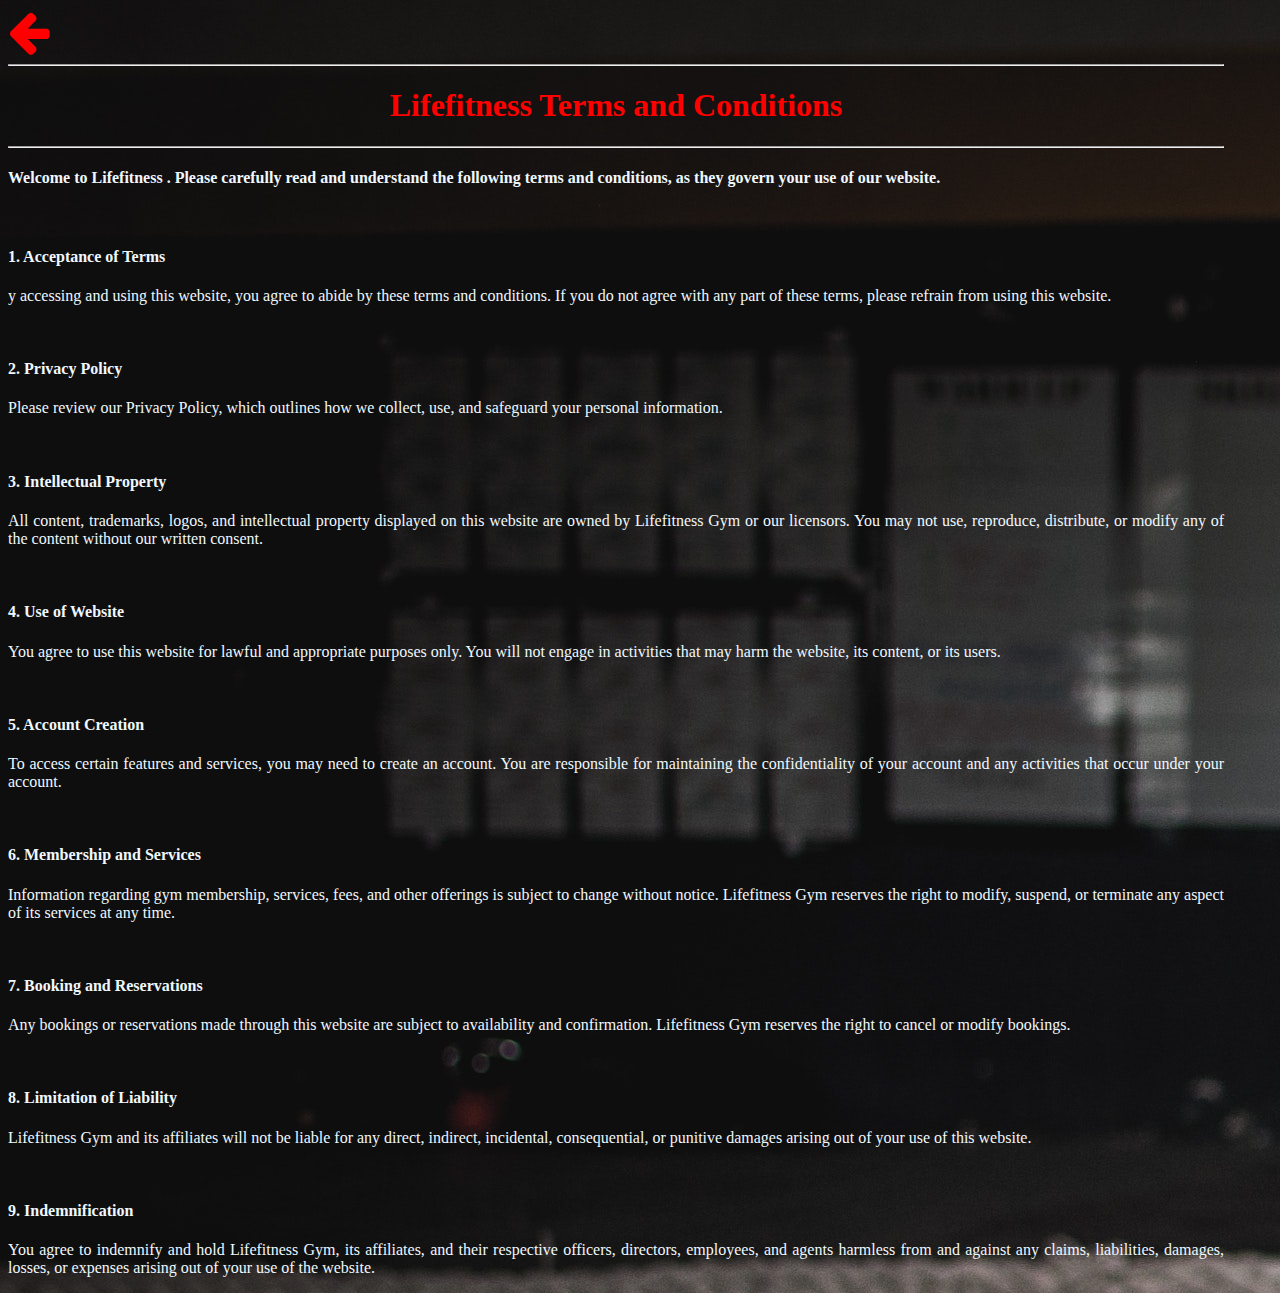
<file: lifefitnessgymm-main/lifefitnessgymm-main/lifefitness/featuresreadmore/readmore1.html>
<!DOCTYPE html>
<html lang="en">
<head>
    <meta charset="UTF-8">
    <meta http-equiv="X-UA-Compatible" content="IE=edge">
    <meta name="viewport" content="width=device-width, initial-scale=1.0">
    <title>Lifefitness</title>
    <link rel="stylesheet" href="https://cdnjs.cloudflare.com/ajax/libs/font-awesome/4.7.0/css/font-awesome.min.css">
</head>
<body>  
  <a href="../index.html"><i class="fa fa-arrow-left" style="font-size:48px;color:red"></i></a>
  <hr>
   <h1 style="color: red;" align="center">Lifefitness Terms and Conditions</h1> <hr>


<h4>Welcome to Lifefitness . Please carefully read and understand the following terms and conditions, as they govern your use of our website.</h4>
<br>
<h4>1. Acceptance of Terms</h4>
<p>y accessing and using this website, you agree to abide by these terms and conditions. If you do not agree with any part of these terms, please refrain from using this website.</p>
<br>
<h4>
  2. Privacy Policy
</h4>
<p>Please review our Privacy Policy, which outlines how we collect, use, and safeguard your personal information.</p>
<br>
<h4>
  3. Intellectual Property
</h4>
<p>
  All content, trademarks, logos, and intellectual property displayed on this website are owned by Lifefitness Gym or our licensors. You may not use, reproduce, distribute, or modify any of the content without our written consent.
</p>
<br>
<h4>
  4. Use of Website
</h4>
<p>
  You agree to use this website for lawful and appropriate purposes only. You will not engage in activities that may harm the website, its content, or its users.  
</p>
<br>
<h4>
  5. Account Creation
</h4>
<p>
  To access certain features and services, you may need to create an account. You are responsible for maintaining the confidentiality of your account and any activities that occur under your account. 
</p>
<br>
<h4>
  6. Membership and Services
</h4>
<p>
Information regarding gym membership, services, fees, and other offerings is subject to change without notice. Lifefitness Gym reserves the right to modify, suspend, or terminate any aspect of its services at any time. 
</p>
<br>
<h4>
  7. Booking and Reservations
</h4>
<p>
  Any bookings or reservations made through this website are subject to availability and confirmation. Lifefitness Gym reserves the right to cancel or modify bookings.
</p>
<br>
<h4>
   8. Limitation of Liability
</h4>
<p>
  Lifefitness Gym and its affiliates will not be liable for any direct, indirect, incidental, consequential, or punitive damages arising out of your use of this website.
</p>
<br>
<h4>
  9. Indemnification
</h4>
<p>
  You agree to indemnify and hold Lifefitness Gym, its affiliates, and their respective officers, directors, employees, and agents harmless from and against any claims, liabilities, damages, losses, or expenses arising out of your use of the website.
</p>

</body>
<style>
/* .center {
  display: block;
  margin-left: auto;
  margin-right: auto;
  width: 80%;
} */
body {
    text-align: justify;
    color: aliceblue;
    background-color:black;
    width:95%;
    background: url(../images/1.jpg);
}

</style>
</html>
</file>
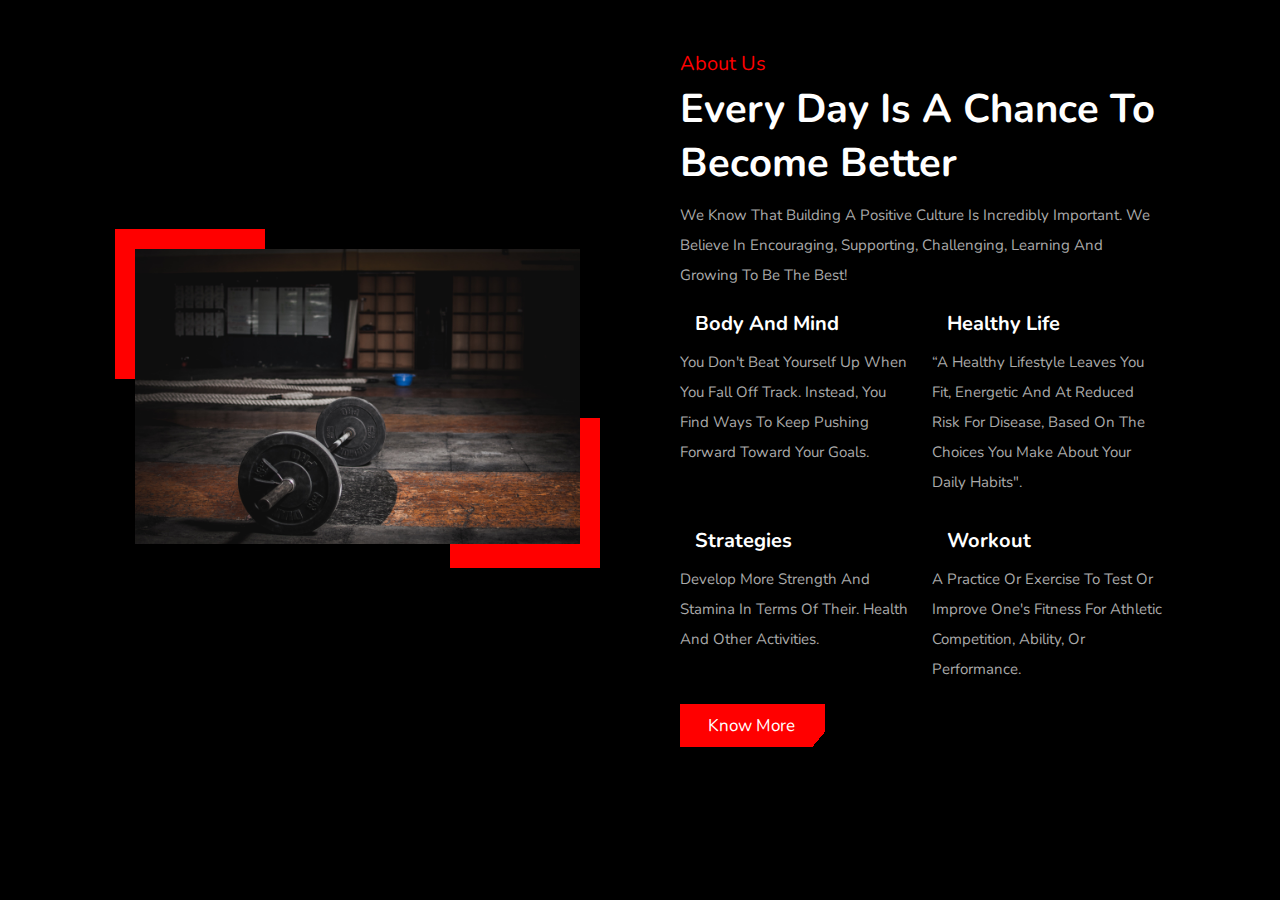
<file: lifefitnessgymm-main/lifefitnessgymm-main/lifefitness/navpages/about.html>
<!DOCTYPE html>
<html lang="en">
<head>
    <meta charset="UTF-8">
    <meta http-equiv="X-UA-Compatible" content="IE=edge">
    <meta name="viewport" content="width=device-width, initial-scale=1.0">
    <title>About us</title>
    <link rel="stylesheet" href="../frontpage.css">
</head>
<body>
    
    <section class="about" id="about">

        <div class="image">
            <img src="../images/1.jpg" alt="">
        </div>

        <div class="content">
            <span>about us</span>
            <h3 class="title">Every day is a chance to become better</h3>
            <p>We know that building a positive culture is incredibly important. We believe in encouraging, supporting, challenging, learning and growing to be the best!</p>
            <div class="box-container">
                <div class="box">
                    <h3><i class="fas fa-check"></i>body and mind</h3>
                    <p>You don't beat yourself up when you fall off track. Instead, you find ways to keep pushing forward toward your goals.</p>
                </div>
                <div class="box">
                    <h3><i class="fas fa-check"></i>healthy life</h3>
                    <p>“A healthy lifestyle leaves you fit, energetic and at reduced risk for disease, based on the choices you make about your daily habits".</p>
                </div>
                <div class="box">
                    <h3><i class="fas fa-check"></i>strategies</h3>
                    <p>Develop more strength and stamina in terms of their. health and other activities.</p>
                </div>
                <div class="box">
                    <h3><i class="fas fa-check"></i>workout</h3>
                    <p>A practice or exercise to test or improve one's fitness for athletic competition, ability, or performance.</p>
                </div>
            </div>
            <a href="./featuresreadmore/readmore1.html" class="btn">know more</a>
        </div>

    </section>


    <script src="../script.js">

    </script>
</body>

</html>
</file>
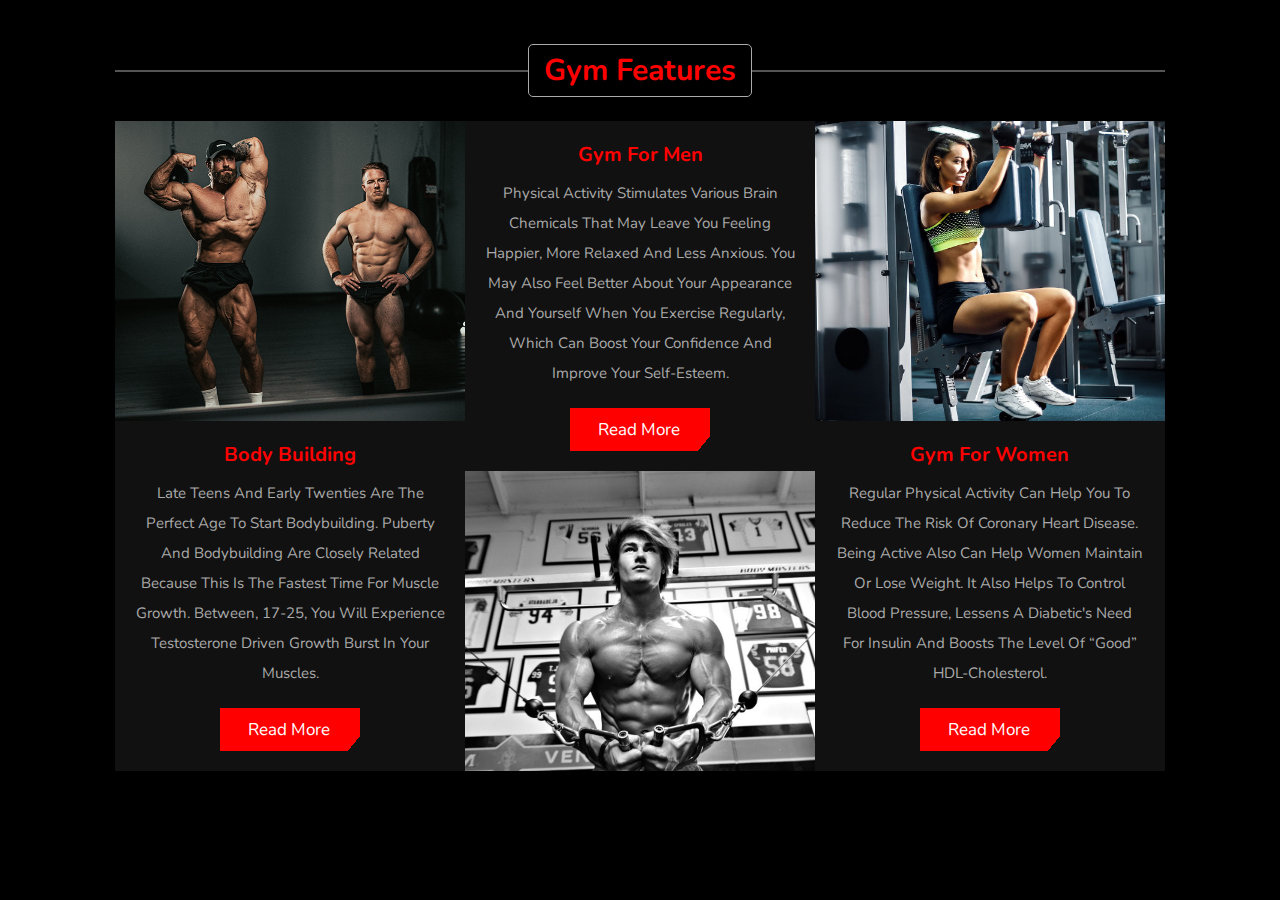
<file: lifefitnessgymm-main/lifefitnessgymm-main/lifefitness/navpages/gymfeatures.html>
<!DOCTYPE html>
<html lang="en">
<head>
    <meta charset="UTF-8">
    <meta http-equiv="X-UA-Compatible" content="IE=edge">
    <meta name="viewport" content="width=device-width, initial-scale=1.0">
    <title>Gymfeatures</title>
<link rel="stylesheet" href="../frontpage.css">
</head>
<body>
    <section class="features" id="features">

        <h1 class="heading"> <span>gym features</span> </h1>

        <div class="box-container">

            <div class="box">
                <div class="image">
                    <img src="../images/bodybulding.jpg" alt="">
                </div>
                <div class="content">
                   
                    <h3>body building</h3>
                    <p>Late teens and early twenties are the perfect age to start bodybuilding. Puberty and bodybuilding are closely related because this is the fastest time for muscle growth. Between, 17-25, you will experience testosterone driven growth burst in your muscles.</p>
                    <a href="./featuresreadmore/bodyreadmore.html" class="btn">read more</a>
                </div>
            </div>

            <div class="box second">
                <div class="image">
                    <img src="../images/mengym.jpg" alt="">
                </div>
                <div class="content">
               
                    <h3>gym for men</h3>
                    <p> Physical activity stimulates various brain chemicals that may leave you feeling happier, more relaxed and less anxious. You may also feel better about your appearance and yourself when you exercise regularly, which can boost your confidence and improve your self-esteem.</p>
                    <a href="./featuresreadmore/gymformenreadmore.html" class="btn">read more</a>
                </div>
            </div>

            <div class="box">
                <div class="image">
                    <img src="../images/womengym.jpg" alt="">
                </div>
                <div class="content">
                
                    <h3>gym for women</h3>
                    <p>Regular physical activity can help you to reduce the risk of coronary heart disease. Being active also can help women maintain or lose weight. It also helps to control blood pressure, lessens a diabetic's need for insulin and boosts the level of “good” HDL-cholesterol.</p>
                    <a href="./featuresreadmore/gymforwomen.html" class="btn">read more</a>
                </div>
            </div>

        </div>

    </section>

    <script src="../script.js">

    </script>
</body>
</html>
</file>
<file: lifefitnessgymm-main/lifefitnessgymm-main/lifefitness/frontpage.css>
@import url("https://fonts.googleapis.com/css2?family=Nunito:wght@200;300;400;600&display=swap");
* {
  font-family: 'Nunito', sans-serif;
  margin: 0;
  padding: 0;
  -webkit-box-sizing: border-box;
          box-sizing: border-box;
  text-decoration: none;
  outline: none;
  border: none;
  text-transform: capitalize;
  -webkit-transition: all .2s linear;
  transition: all .2s linear;
}

html {
  font-size: 62.5%;
  scroll-behavior: smooth;
  scroll-padding-top: 5rem;
  overflow-x: hidden;
}

html::-webkit-scrollbar {
  width: 1rem;
}

html::-webkit-scrollbar-track {
  background: #000;
}

html::-webkit-scrollbar-thumb {
  background: #f00;
}

body {
  background: #000;
}

section {
  padding: 5rem 9%;
}

.heading {
  text-align: center;
  margin-bottom: 3rem;
  position: relative;
}

.heading::before {
  content: '';
  position: absolute;
  top: 50%;
  left: 0;
  -webkit-transform: translateY(-50%);
          transform: translateY(-50%);
  height: .1rem;
  width: 100%;
  background: #aaa;
  z-index: -1;
}

.heading span {
  font-size: 3rem;
  color: #f00;
  background: #000;
  padding: .5rem 1.5rem;
  border: 0.1rem solid #aaa;
  border-radius: .5rem;
}

.btn {
  margin-top: 1rem;
  display: inline-block;
  padding: 1rem 2.8rem;
  padding-right: 3rem;
  background: linear-gradient(130deg, #f00 93%, transparent 90%);
  color: #fff;
  cursor: pointer;
  font-size: 1.7rem;
}

.btn:hover {
  -webkit-transform: scale(1.1);
          transform: scale(1.1);
}

.header {
  position: fixed;
  top: 0;
  left: 0;
  right: 0;
  display: -webkit-box;
  display: -ms-flexbox;
  display: flex;
  -webkit-box-align: center;
      -ms-flex-align: center;
          align-items: center;
  -webkit-box-pack: justify;
      -ms-flex-pack: justify;
          justify-content: space-between;
  padding: 0 9%;
  z-index: 10000;
  background: #000;
}

.header .logo {
  font-weight: bolder;
  color: #fff;
  font-size: 3rem;
}

.header .logo span {
  color: #f00;
}

.header .navbar a {
  display: inline-block;
  padding: 1.5rem 2rem;
  font-size: 1.7rem;
  color: #fff;
}

.header .navbar a:hover {
  background: #f00;
}

#menu-btn {
  font-size: 3rem;
  color: #fff;
  cursor: pointer;
  display: none;
}

.home {
  padding: 0;
  margin-top: 5rem;
}

.home .slide {
  min-height: 70vh;
  background-size: cover !important;
  background-position: center !important;
  padding: 2rem 9%;
  display: -webkit-box;
  display: -ms-flexbox;
  display: flex;
  -webkit-box-align: center;
      -ms-flex-align: center;
          align-items: center;
}

.home .slide .content {
  width: 60rem;
}

.home .slide .content span {
  font-size: 2rem;
  color: #f00;
  display: block;
}

.home .slide .content h3 {
  font-size: 5rem;
  color: #fff;
  padding: 1rem 0;
}

.swiper-pagination-bullet {
  height: 2rem;
  width: 2rem;
  background: #fff;
  border-radius: 0;
}

.swiper-pagination-bullet.swiper-pagination-bullet-active {
  background: #f00;
}

.about {
  display: -webkit-box;
  display: -ms-flexbox;
  display: flex;
  -webkit-box-align: center;
      -ms-flex-align: center;
          align-items: center;
  -ms-flex-wrap: wrap;
      flex-wrap: wrap;
  gap: 8rem;
}

.about .image {
  -webkit-box-flex: 1;
      -ms-flex: 1 1 42rem;
          flex: 1 1 42rem;
  position: relative;
}

.about .image::before, .about .image::after {
  content: '';
  position: absolute;
  z-index: -1;
  background: #f00;
  height: 15rem;
  width: 15rem;
}

.about .image::before {
  top: 0;
  left: 0;
}

.about .image::after {
  bottom: 0;
  right: 0;
}

.about .image img {
  width: 100%;
  padding: 2rem;
}

.about .content {
  -webkit-box-flex: 1;
      -ms-flex: 1 1 42rem;
          flex: 1 1 42rem;
}

.about .content span {
  font-size: 2rem;
  color: #f00;
}

.about .content .title {
  font-size: 4rem;
  color: #fff;
  margin-top: .5rem;
}

.about .content p {
  font-size: 1.5rem;
  color: #aaa;
  padding: 1rem 0;
  line-height: 2;
}

.about .content .box-container {
  display: -webkit-box;
  display: -ms-flexbox;
  display: flex;
  -ms-flex-wrap: wrap;
      flex-wrap: wrap;
  gap: 2rem;
  margin-top: 1rem;
}

.about .content .box-container .box {
  -webkit-box-flex: 1;
      -ms-flex: 1 1 20rem;
          flex: 1 1 20rem;
}

.about .content .box-container .box h3 {
  font-size: 2rem;
  color: #fff;
}

.about .content .box-container .box h3 i {
  padding-right: 1.5rem;
  color: #f00;
}

.features .box-container {
  display: -ms-grid;
  display: grid;
  -ms-grid-columns: (minmax(32rem, 1fr))[auto-fit];
      grid-template-columns: repeat(auto-fit, minmax(32rem, 1fr));
  gap: 1.5rem;
  gap: 0;
}

.features .box-container .box {
  background: #111;
}

.features .box-container .box.second {
  display: -webkit-box;
  display: -ms-flexbox;
  display: flex;
  -webkit-box-orient: vertical;
  -webkit-box-direction: reverse;
      -ms-flex-flow: column-reverse;
          flex-flow: column-reverse;
}

.features .box-container .box:hover .image img {
  -webkit-transform: scale(1.1);
          transform: scale(1.1);
}

.features .box-container .box .image {
  height: 30rem;
  width: 100%;
  overflow: hidden;
}

.features .box-container .box .image img {
  height: 100%;
  width: 100%;
  -o-object-fit: cover;
     object-fit: cover;
}

.features .box-container .box .content {
  padding: 2rem;
  text-align: center;
}

.features .box-container .box .content img {
  height: 9rem;
  margin-bottom: 1rem;
  -webkit-filter: invert(1);
          filter: invert(1);
}

.features .box-container .box .content h3 {
  font-size: 2rem;
  color: #f00;
}

.features .box-container .box .content p {
  line-height: 2;
  font-size: 1.5rem;
  color: #aaa;
  padding: 1rem 0;
}

.pricing {
  display: -ms-grid;
  display: grid;
  -ms-grid-columns: (minmax(32rem, 1fr))[auto-fit];
      grid-template-columns: repeat(auto-fit, minmax(32rem, 1fr));
  gap: 1.5rem;
}

.pricing .information span {
  font-size: 2rem;
  color: #f00;
}

.pricing .information h3 {
  font-size: 4rem;
  padding-top: .5rem;
  color: #fff;
}

.pricing .information p {
  line-height: 2;
  padding: 1rem 0;
  font-size: 1.4rem;
  color: #aaa;
}

.pricing .information p i {
  padding-right: 1rem;
  color: #f00;
}

.pricing .plan {
  text-align: center;
  padding: 2rem;
}

.pricing .plan.basic {
  background: linear-gradient(130deg, #111 93%, transparent 90%);
}

.pricing .plan h3 {
  font-size: 2.5rem;
  margin: 1rem 0;
  color: #fff;
}

.pricing .plan .price {
  font-size: 5rem;
  font-weight: bolder;
  color: #f00;
}

.pricing .plan .price span {
  color: #fff;
  font-size: 2rem;
}

.pricing .plan .list {
  padding: 1rem 0;
}

.pricing .plan .list p {
  line-height: 2;
  padding: 1rem 0;
  font-size: 1.4rem;
  color: #aaa;
}

.pricing .plan .list p i {
  padding-right: 1rem;
  color: #f00;
}

.trainers .box-container {
  display: -ms-grid;
  display: grid;
  -ms-grid-columns: (minmax(29rem, 1fr))[auto-fit];
      grid-template-columns: repeat(auto-fit, minmax(29rem, 1fr));
  gap: 1.5rem;
}

.trainers .box-container .box {
  height: 40rem;
  overflow: hidden;
  position: relative;
}

.trainers .box-container .box:hover .content {
  -webkit-transform: translateY(0);
          transform: translateY(0);
}

.trainers .box-container .box img {
  height: 100%;
  width: 100%;
  -o-object-fit: cover;
     object-fit: cover;
}

.trainers .box-container .box .content {
  position: absolute;
  bottom: 0;
  left: 0;
  right: 0;
  background: #111;
  padding: 2rem;
  -webkit-transform: translateY(6.5rem);
          transform: translateY(6.5rem);
}

.trainers .box-container .box .content span {
  font-size: 1.5rem;
  color: #f00;
}

.trainers .box-container .box .content h3 {
  font-size: 2rem;
  color: #fff;
  padding-top: .5rem;
}

.trainers .box-container .box .content .share {
  padding-top: 2rem;
  margin-top: 1.5rem;
  border-top: 0.1rem solid #aaa;
}

.trainers .box-container .box .content .share a {
  font-size: 2rem;
  color: #fff;
  margin-right: 1.5rem;
}

.trainers .box-container .box .content .share a:hover {
  color: #f00;
}

.banner {
  background: -webkit-gradient(linear, left top, left bottom, from(rgba(0, 0, 0, 0.7)), to(rgba(0, 0, 0, 0.7))), url(../images/banner-bg.jpg) no-repeat;
  background: linear-gradient(rgba(0, 0, 0, 0.7), rgba(0, 0, 0, 0.7)), url(../images/banner-bg.jpg) no-repeat;
  background-size: cover;
  background-position: center;
  background-attachment: fixed;
  text-align: center;
}

.banner span {
  font-size: 2rem;
  color: #f00;
}

.banner h3 {
  padding-top: 1rem;
  color: #fff;
  text-transform: uppercase;
  font-size: 3.5rem;
}

.banner p {
  margin: 1rem auto;
  max-width: 60rem;
  font-size: 1.5rem;
  color: #aaa;
  line-height: 2;
}

.review {
  display: -webkit-box;
  display: -ms-flexbox;
  display: flex;
  -webkit-box-align: center;
      -ms-flex-align: center;
          align-items: center;
  -ms-flex-wrap: wrap;
      flex-wrap: wrap;
  gap: 2rem;
}

.review .information {
  -webkit-box-flex: 1;
      -ms-flex: 1 1 35rem;
          flex: 1 1 35rem;
}

.review .information span {
  font-size: 2rem;
  color: #f00;
}

.review .information h3 {
  font-size: 3rem;
  color: #fff;
  padding-top: 1rem;
}

.review .information p {
  font-size: 1.5rem;
  line-height: 2;
  color: #aaa;
  padding: 1rem 0;
}

.review .review-slider {
  -webkit-box-flex: 1;
      -ms-flex: 1 1 60rem;
          flex: 1 1 60rem;
}

.review .review-slider .slide {
  background: linear-gradient(130deg, #111 93%, transparent 90%);
  padding: 2rem 3rem;
}

.review .review-slider .slide p {
  font-size: 1.5rem;
  line-height: 2;
  color: #aaa;
}

.review .review-slider .slide .user {
  display: -webkit-box;
  display: -ms-flexbox;
  display: flex;
  -webkit-box-align: center;
      -ms-flex-align: center;
          align-items: center;
  margin-top: 1.5rem;
}

.review .review-slider .slide .user img {
  height: 5rem;
  width: 5rem;
  -o-object-fit: cover;
     object-fit: cover;
  border-radius: 50%;
  margin-right: 1rem;
}

.review .review-slider .slide .user h3 {
  font-size: 2rem;
  color: #fff;
}

.review .review-slider .slide .user span {
  color: #f00;
  font-size: 1.5rem;
}

.review .review-slider .slide .user i {
  font-size: 5rem;
  margin-left: auto;
  margin-right: 2rem;
  color: #f00;
}

.blogs .slide {
  background: #111;
  margin-bottom: 7rem;
}

.blogs .slide:hover .image img {
  -webkit-transform: scale(1.1);
          transform: scale(1.1);
}

.blogs .slide .image {
  height: 25rem;
  width: 100%;
  overflow: hidden;
}

.blogs .slide .image img {
  height: 100%;
  width: 100%;
  -o-object-fit: cover;
     object-fit: cover;
}

.blogs .slide .content {
  padding: 2rem;
}

.blogs .slide .content .link {
  padding-bottom: 1.5rem;
  font-size: 1.5rem;
}

.blogs .slide .content .link a {
  color: #f00;
}

.blogs .slide .content .link a:hover {
  color: #fff;
}

.blogs .slide .content .link span {
  color: #fff;
  padding: 0 1rem;
}

.blogs .slide .content h3 {
  font-size: 2rem;
  color: #fff;
  line-height: 1.5;
}

.blogs .slide .content p {
  font-size: 1.5rem;
  color: #aaa;
  line-height: 2;
  padding: 1rem 0;
}

.footer .box-container {
  display: -ms-grid;
  display: grid;
  -ms-grid-columns: (minmax(25rem, 1fr))[auto-fit];
      grid-template-columns: repeat(auto-fit, minmax(25rem, 1fr));
  gap: 1.5rem;
}

.footer .box-container .box h3 {
  font-size: 2.2rem;
  color: #fff;
  padding: 1rem 0;
}

.footer .box-container .box .links {
  font-size: 1.5rem;
  display: block;
  color: #aaa;
  padding: 1rem 0;
}

.footer .box-container .box .links:hover {
  color: #f00;
}

.footer .box-container .box p {
  font-size: 1.5rem;
  color: #aaa;
  padding: 1rem 0;
}

.footer .box-container .box p i {
  padding-right: .5rem;
  color: #f00;
}

.footer .box-container .box .share {
  padding: 1rem 0;
}

.footer .box-container .box .share a {
  height: 4.5rem;
  width: 4.5rem;
  line-height: 4.5rem;
  font-size: 1.7rem;
  color: #fff;
  background: #111;
  border-radius: 50%;
  margin-right: .5rem;
  text-align: center;
}

.footer .box-container .box .share a:hover {
  background: #f00;
}

.footer .box-container .box form .email {
  margin-bottom: 1rem;
  width: 100%;
  background: #111;
  padding: 1.2rem;
  font-size: 1.5rem;
  color: #fff;
  text-transform: none;
}

.credit {
  font-size: 2rem;
  text-align: center;
  padding: 2rem;
  color: #fff;
  background: #111;
  line-height: 1.5;
}

.credit span {
  color: #f00;
}

@media (max-width: 991px) {
  html {
    font-size: 55%;
    scroll-padding: 7rem;
  }
  .header {
    padding: 0 2rem;
  }
  section {
    padding: 3rem 2rem;
  }
  .home .slide {
    padding: 2rem 5%;
  }
  .home .slide .content {
    width: 50rem;
  }
  .home .slide .content h3 {
    font-size: 4rem;
  }
}

@media (max-width: 768px) {
  #menu-btn {
    display: inline-block;
  }
  #menu-btn.fa-times {
    -webkit-transform: rotate(180deg);
            transform: rotate(180deg);
  }
  .header {
    padding: 2rem;
  }
  .header .navbar {
    position: absolute;
    top: 99%;
    left: 0;
    right: 0;
    background: #000;
    -webkit-clip-path: polygon(0 0, 100% 0, 100% 0, 0 0);
            clip-path: polygon(0 0, 100% 0, 100% 0, 0 0);
  }
  .header .navbar.active {
    -webkit-clip-path: polygon(0 0, 100% 0, 100% 100%, 0 100%);
            clip-path: polygon(0 0, 100% 0, 100% 100%, 0 100%);
  }
  .header .navbar a {
    display: block;
    font-size: 2rem;
  }
  .about {
    gap: 3rem;
  }
  .about .image {
    margin-top: 5rem;
  }
  .about .content .title {
    font-size: 3rem;
  }
  .features .box-container .box.second {
    -webkit-box-orient: vertical;
    -webkit-box-direction: normal;
        -ms-flex-flow: column;
            flex-flow: column;
  }
}

@media (max-width: 450px) {
  html {
    font-size: 50%;
  }
}
/*# sourceMappingURL=style.css.map */
</file>
<file: lifefitnessgymm-main/lifefitnessgymm-main/lifefitness/account/account.css>
/* ===== Google Font Import - Poformsins ===== */
@import url('https://fonts.googleapis.com/css2?family=Poppins:wght@300;400;500;600;700&display=swap');

*{
    margin: 0;
    padding: 0;
    box-sizing: border-box;
    font-family: 'Poppins', sans-serif;
}

body{
    height: 100vh;
    display: flex;
    align-items: center;
    justify-content: center;
    background-color: #f00;
}

.container{
    position: relative;
    max-width: 430px;
    width: 100%;
    background: #ffffff;
    border-radius: 10px;
    box-shadow: 0 5px 10px rgba(255, 255, 255, 0.1);
    overflow: hidden;
    margin: 0 20px;
}

.container .forms{
    display: flex;
    align-items: center;
    height: 440px;
    width: 200%;
    transition: height 0.2s ease;
}


.container .form{
    width: 50%;
    padding: 30px;
    background-color: #ffffff;
    transition: margin-left 0.18s ease;
}

.container.active .login{
    margin-left: -50%;
    opacity: 0;
    transition: margin-left 0.18s ease, opacity 0.15s ease;
}

.container .signup{
    opacity: 0;
    transition: opacity 0.09s ease;
}
.container.active .signup{
    opacity: 1;
    transition: opacity 0.2s ease;
}

.container.active .forms{
    height: 600px;
}
.container .form .title{
    position: relative;
    font-size: 27px;
    font-weight: 600;
}

.form .title::before{
    content: '';
    position: absolute;
    left: 0;
    bottom: 0;
    height: 3px;
    width: 30px;
    background-color: #f00;
    border-radius: 25px;
}

.form .input-field{
    position: relative;
    height: 50px;
    width: 100%;
    margin-top: 30px;
}

.input-field input{
    position: absolute;
    height: 100%;
    width: 100%;
    padding: 0 35px;
    border: none;
    outline: none;
    font-size: 16px;
    border-bottom: 2px solid #ccc;
    border-top: 2px solid transparent;
    transition: all 0.2s ease;
}

.input-field input:is(:focus, :valid){
    border-bottom-color: #f00;
}

.input-field i{
    position: absolute;
    top: 50%;
    transform: translateY(-50%);
    color: #999;
    font-size: 23px;
    transition: all 0.2s ease;
}

.input-field input:is(:focus, :valid) ~ i{
    color: #f00;
}

.input-field i.icon{
    left: 0;
}
.input-field i.showHidePw{
    right: 0;
    cursor: pointer;
    padding: 10px;
}

.form .checkbox-text{
    display: flex;
    align-items: center;
    justify-content: space-between;
    margin-top: 20px;
}

.checkbox-text .checkbox-content{
    display: flex;
    align-items: center;
}

.checkbox-content input{
    margin-right: 10px;
    accent-color: #f00;
}

.form .text{
    color: #333;
    font-size: 14px;
}

.form a.text{
    color: #f00;
    text-decoration: none;
}
.form a:hover{
    text-decoration: underline;
}

.form .button{
    margin-top: 35px;
}

.form .button input{
    border: none;
    color: #fff;
    font-size: 17px;
    font-weight: 500;
    letter-spacing: 1px;
    border-radius: 6px;
    background-color: #f00;
    cursor: pointer;
    transition: all 0.3s ease;
}

.button input:hover{
    background-color: #f00;
}

.form .login-signup{
    margin-top: 30px;
    text-align: center;
}
</file>
